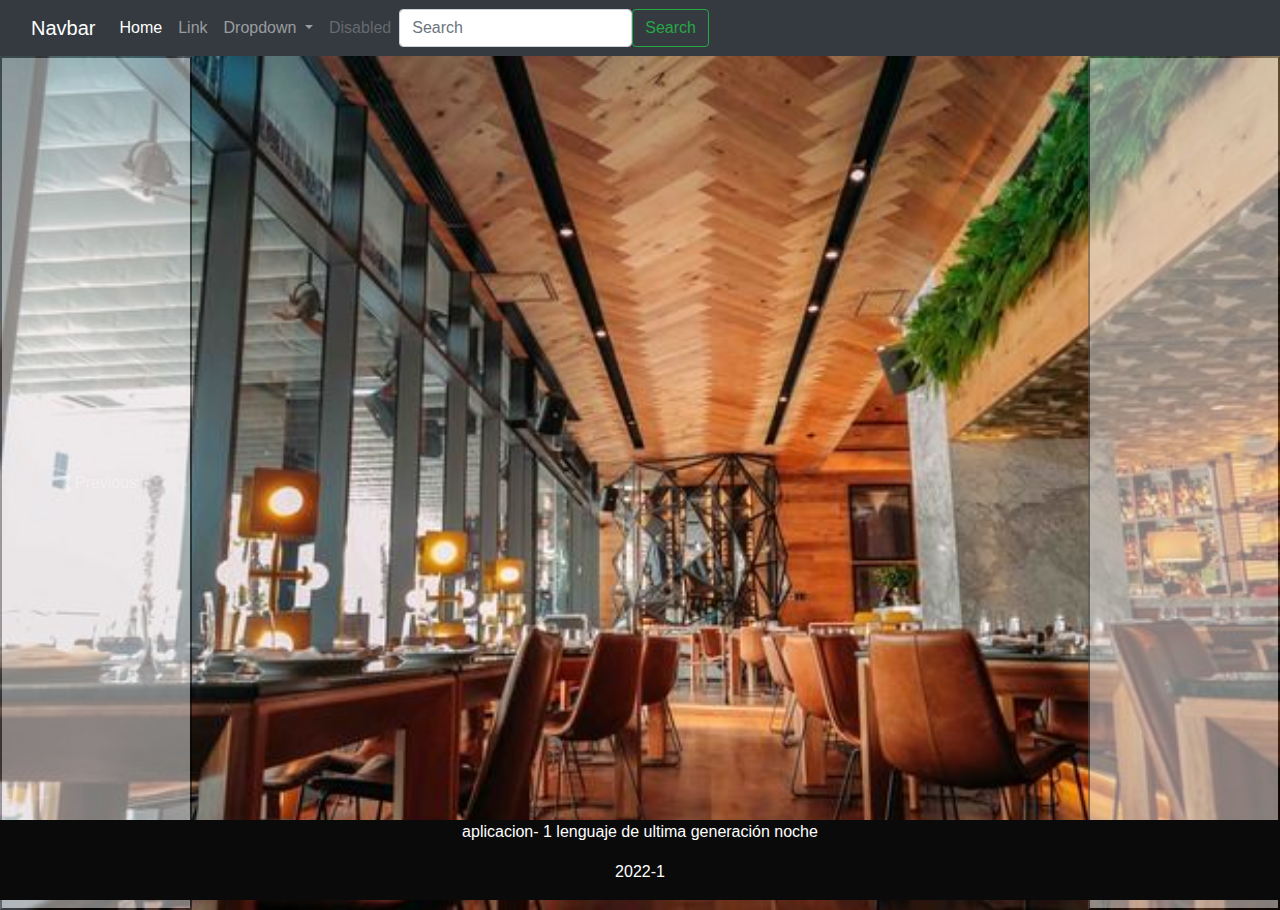
<file: index.html>
<!DOCTYPE html>
<html lang="en">
<head>
    <meta charset="UTF-8">
    <meta http-equiv="X-UA-Compatible" content="IE=edge">
    <meta name="viewport" content="width=device-width, initial-scale=1.0">
    <link rel="stylesheet" href="https://cdn.jsdelivr.net/npm/bootstrap@4.0.0/dist/css/bootstrap.min.css" integrity="sha384-Gn5384xqQ1aoWXA+058RXPxPg6fy4IWvTNh0E263XmFcJlSAwiGgFAW/dAiS6JXm" crossorigin="anonymous">
    <script src="https://cdn.jsdelivr.net/npm/bootstrap@4.0.0/dist/js/bootstrap.min.js" integrity="sha384-JZR6Spejh4U02d8jOt6vLEHfe/JQGiRRSQQxSfFWpi1MquVdAyjUar5+76PVCmYl" crossorigin="anonymous"></script>
    <script src="https://code.jquery.com/jquery-3.2.1.slim.min.js" integrity="sha384-KJ3o2DKtIkvYIK3UENzmM7KCkRr/rE9/Qpg6aAZGJwFDMVNA/GpGFF93hXpG5KkN" crossorigin="anonymous"></script>
    <script src="https://cdn.jsdelivr.net/npm/popper.js@1.12.9/dist/umd/popper.min.js" integrity="sha384-ApNbgh9B+Y1QKtv3Rn7W3mgPxhU9K/ScQsAP7hUibX39j7fakFPskvXusvfa0b4Q" crossorigin="anonymous"></script>
    <link rel="stylesheet" href="CSS/CSS.CSS">
    <title>Aplicacion-1</title>
</head>
<body>
    <nav class="navbar navbar-expand-lg navbar-dark bg-dark">
        <div class="container-fluid">
          <a class="navbar-brand" href="#">Navbar</a>
          <button class="navbar-toggler" type="button" data-bs-toggle="collapse" data-bs-target="#navbarSupportedContent" aria-controls="navbarSupportedContent" aria-expanded="false" aria-label="Toggle navigation">
            <span class="navbar-toggler-icon"></span>
          </button>
          <div class="collapse navbar-collapse" id="navbarSupportedContent">
            <ul class="navbar-nav me-auto mb-2 mb-lg-0">
              <li class="nav-item">
                <a class="nav-link active" aria-current="page" href="#">Home</a>
              </li>
              <li class="nav-item">
                <a class="nav-link" href="#">Link</a>
              </li>
              <li class="nav-item dropdown">
                <a class="nav-link dropdown-toggle" href="#" id="navbarDropdown" role="button" data-bs-toggle="dropdown" aria-expanded="false">
                  Dropdown
                </a>
                <ul class="dropdown-menu" aria-labelledby="navbarDropdown">
                  <li><a class="dropdown-item" href="#">Action</a></li>
                  <li><a class="dropdown-item" href="#">Another action</a></li>
                  <li><hr class="dropdown-divider"></li>
                  <li><a class="dropdown-item" href="#">Something else here</a></li>
                </ul>
              </li>
              <li class="nav-item">
                <a class="nav-link disabled">Disabled</a>
              </li>
            </ul>
            <form class="d-flex">
              <input class="form-control me-2" type="search" placeholder="Search" aria-label="Search">
              <button class="btn btn-outline-success" type="submit">Search</button>
            </form>
          </div>
        </div>
      </nav>
      <!--carrusel-->
      <div id="carouselExampleControls" class="carousel slide" data-bs-ride="carousel">
        <div class="carousel-inner">
          <div class="carousel-item active">
            <img src="images/variante1/img1.jpeg" class="d-block w-100" alt="imagen1">
          </div>
          <div class="carousel-item">
            <img src="images/variante2/img2.jpg" class="d-block w-100" alt="imagen2">
          </div>
          <div class="carousel-item">
            <img src="images/variante3/img3.jpg" class="d-block w-100" alt="imagen3">
          </div>
        </div>
        <button class="carousel-control-prev" type="button" data-bs-target="#carouselExampleControls" data-bs-slide="prev">
          <span class="carousel-control-prev-icon" aria-hidden="true"></span>
          <span class="visually-hidden">Previous</span>
        </button>
        <button class="carousel-control-next" type="button" data-bs-target="#carouselExampleControls" data-bs-slide="next">
          <span class="carousel-control-next-icon" aria-hidden="true"></span>
          <span class="visually-hidden">Next</span>
        </button>
      </div>
      <div class="footer">
          <p>aplicacion- 1 lenguaje de ultima generación noche</p>
          <p>2022-1</p>

      </div>
</body>
</html>
</file>
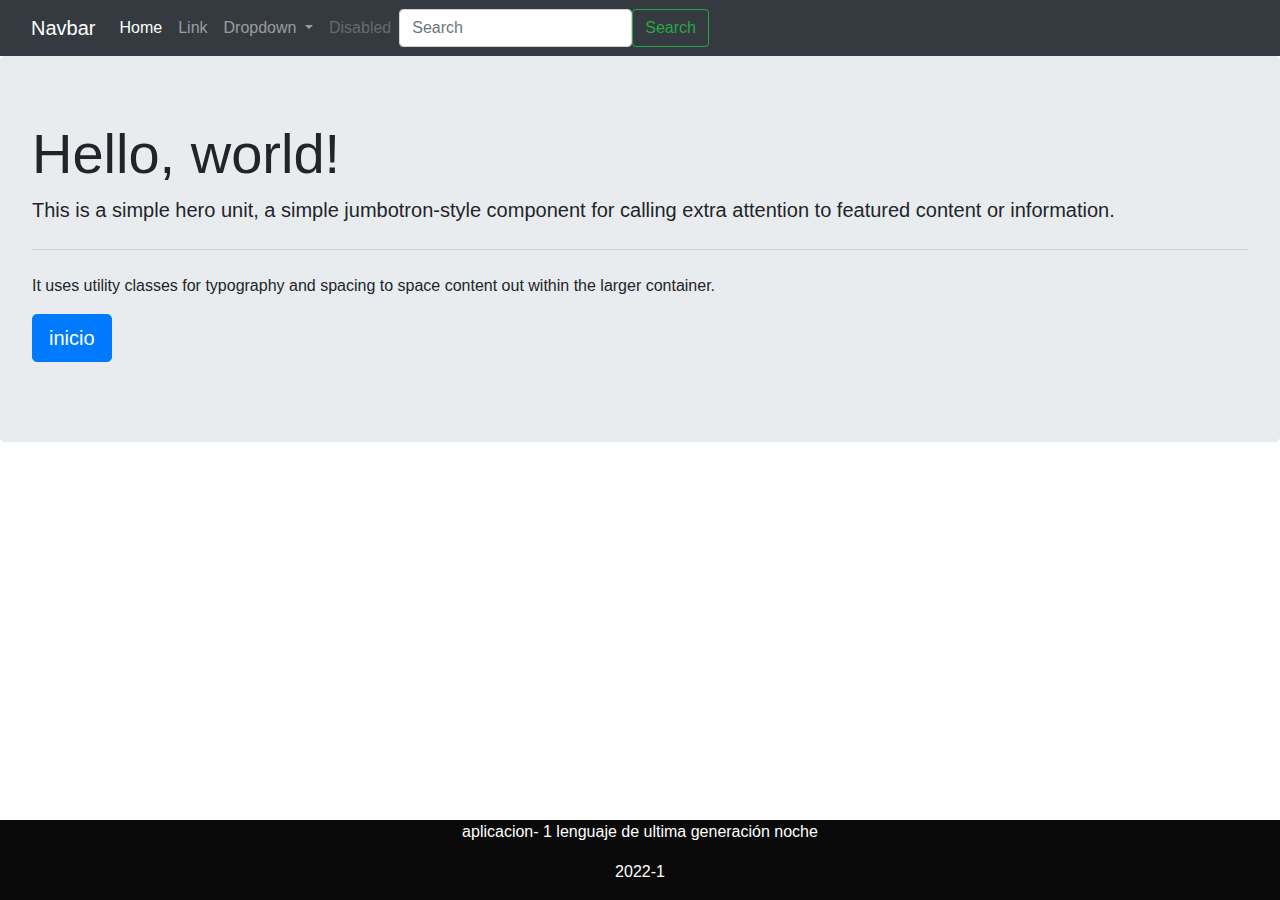
<file: index2.html>
<!DOCTYPE html>
<html lang="en">
<head>
    <meta charset="UTF-8">
    <meta http-equiv="X-UA-Compatible" content="IE=edge">
    <meta name="viewport" content="width=device-width, initial-scale=1.0">
    <link rel="stylesheet" href="https://cdn.jsdelivr.net/npm/bootstrap@4.0.0/dist/css/bootstrap.min.css" integrity="sha384-Gn5384xqQ1aoWXA+058RXPxPg6fy4IWvTNh0E263XmFcJlSAwiGgFAW/dAiS6JXm" crossorigin="anonymous">
    <script src="https://cdn.jsdelivr.net/npm/bootstrap@4.0.0/dist/js/bootstrap.min.js" integrity="sha384-JZR6Spejh4U02d8jOt6vLEHfe/JQGiRRSQQxSfFWpi1MquVdAyjUar5+76PVCmYl" crossorigin="anonymous"></script>
    <script src="https://code.jquery.com/jquery-3.2.1.slim.min.js" integrity="sha384-KJ3o2DKtIkvYIK3UENzmM7KCkRr/rE9/Qpg6aAZGJwFDMVNA/GpGFF93hXpG5KkN" crossorigin="anonymous"></script>
    <script src="https://cdn.jsdelivr.net/npm/popper.js@1.12.9/dist/umd/popper.min.js" integrity="sha384-ApNbgh9B+Y1QKtv3Rn7W3mgPxhU9K/ScQsAP7hUibX39j7fakFPskvXusvfa0b4Q" crossorigin="anonymous"></script>
    <link rel="stylesheet" href="CSS/CSS.CSS">
    <title>Aplicacion-1</title>
</head>
<body>
    <nav class="navbar navbar-expand-lg navbar-dark bg-dark">
        <div class="container-fluid">
          <a class="navbar-brand" href="#">Navbar</a>
          <button class="navbar-toggler" type="button" data-bs-toggle="collapse" data-bs-target="#navbarSupportedContent" aria-controls="navbarSupportedContent" aria-expanded="false" aria-label="Toggle navigation">
            <span class="navbar-toggler-icon"></span>
          </button>
          <div class="collapse navbar-collapse" id="navbarSupportedContent">
            <ul class="navbar-nav me-auto mb-2 mb-lg-0">
              <li class="nav-item">
                <a class="nav-link active" aria-current="page" href="#">Home</a>
              </li>
              <li class="nav-item">
                <a class="nav-link" href="#">Link</a>
              </li>
              <li class="nav-item dropdown">
                <a class="nav-link dropdown-toggle" href="#" id="navbarDropdown" role="button" data-bs-toggle="dropdown" aria-expanded="false">
                  Dropdown
                </a>
                <ul class="dropdown-menu" aria-labelledby="navbarDropdown">
                  <li><a class="dropdown-item" href="#">Action</a></li>
                  <li><a class="dropdown-item" href="#">Another action</a></li>
                  <li><hr class="dropdown-divider"></li>
                  <li><a class="dropdown-item" href="#">Something else here</a></li>
                </ul>
              </li>
              <li class="nav-item">
                <a class="nav-link disabled">Disabled</a>
              </li>
            </ul>
            <form class="d-flex">
              <input class="form-control me-2" type="search" placeholder="Search" aria-label="Search">
              <button class="btn btn-outline-success" type="submit">Search</button>
            </form>
          </div>
        </div>
      </nav>
      <!--jum-->
      <div class="jumbotron">
        <h1 class="display-4">Hello, world!</h1>
        <p class="lead">This is a simple hero unit, a simple jumbotron-style component for calling extra attention to featured content or information.</p>
        <hr class="my-4">
        <p>It uses utility classes for typography and spacing to space content out within the larger container.</p>
        <p class="lead">
          <a class="btn btn-primary btn-lg" href="index.html" role="button">inicio</a>
        </p>
      </div>
      <div class="footer">
          <p>aplicacion- 1 lenguaje de ultima generación noche</p>
          <p>2022-1</p>

      </div>
</body>
</html>
</file>
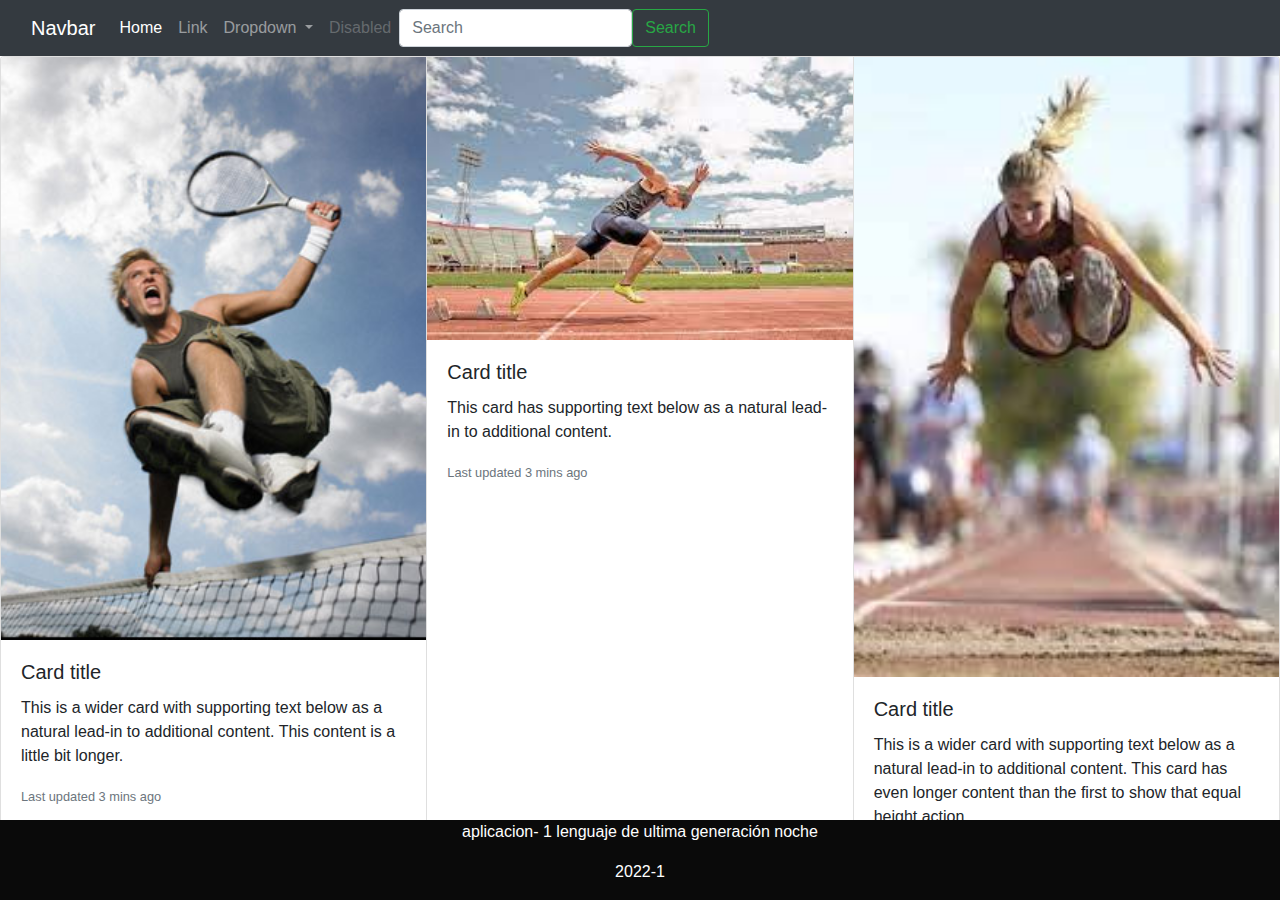
<file: index3.html>
<!DOCTYPE html>
<html lang="en">
<head>
    <meta charset="UTF-8">
    <meta http-equiv="X-UA-Compatible" content="IE=edge">
    <meta name="viewport" content="width=device-width, initial-scale=1.0">
    <link rel="stylesheet" href="https://cdn.jsdelivr.net/npm/bootstrap@4.0.0/dist/css/bootstrap.min.css" integrity="sha384-Gn5384xqQ1aoWXA+058RXPxPg6fy4IWvTNh0E263XmFcJlSAwiGgFAW/dAiS6JXm" crossorigin="anonymous">
    <script src="https://cdn.jsdelivr.net/npm/bootstrap@4.0.0/dist/js/bootstrap.min.js" integrity="sha384-JZR6Spejh4U02d8jOt6vLEHfe/JQGiRRSQQxSfFWpi1MquVdAyjUar5+76PVCmYl" crossorigin="anonymous"></script>
    <script src="https://code.jquery.com/jquery-3.2.1.slim.min.js" integrity="sha384-KJ3o2DKtIkvYIK3UENzmM7KCkRr/rE9/Qpg6aAZGJwFDMVNA/GpGFF93hXpG5KkN" crossorigin="anonymous"></script>
    <script src="https://cdn.jsdelivr.net/npm/popper.js@1.12.9/dist/umd/popper.min.js" integrity="sha384-ApNbgh9B+Y1QKtv3Rn7W3mgPxhU9K/ScQsAP7hUibX39j7fakFPskvXusvfa0b4Q" crossorigin="anonymous"></script>
    <link rel="stylesheet" href="CSS/CSS.CSS">
    <title>Aplicacion-1</title>
</head>
<body>
    <nav class="navbar navbar-expand-lg navbar-dark bg-dark">
        <div class="container-fluid">
          <a class="navbar-brand" href="#">Navbar</a>
          <button class="navbar-toggler" type="button" data-bs-toggle="collapse" data-bs-target="#navbarSupportedContent" aria-controls="navbarSupportedContent" aria-expanded="false" aria-label="Toggle navigation">
            <span class="navbar-toggler-icon"></span>
          </button>
          <div class="collapse navbar-collapse" id="navbarSupportedContent">
            <ul class="navbar-nav me-auto mb-2 mb-lg-0">
              <li class="nav-item">
                <a class="nav-link active" aria-current="page" href="#">Home</a>
              </li>
              <li class="nav-item">
                <a class="nav-link" href="#">Link</a>
              </li>
              <li class="nav-item dropdown">
                <a class="nav-link dropdown-toggle" href="#" id="navbarDropdown" role="button" data-bs-toggle="dropdown" aria-expanded="false">
                  Dropdown
                </a>
                <ul class="dropdown-menu" aria-labelledby="navbarDropdown">
                  <li><a class="dropdown-item" href="#">Action</a></li>
                  <li><a class="dropdown-item" href="#">Another action</a></li>
                  <li><hr class="dropdown-divider"></li>
                  <li><a class="dropdown-item" href="#">Something else here</a></li>
                </ul>
              </li>
              <li class="nav-item">
                <a class="nav-link disabled">Disabled</a>
              </li>
            </ul>
            <form class="d-flex">
              <input class="form-control me-2" type="search" placeholder="Search" aria-label="Search">
              <button class="btn btn-outline-success" type="submit">Search</button>
            </form>
          </div>
        </div>
      </nav>
      <!--cadas-->
      <div class="card-group">
        <div class="card">
          <img class="card-img-top" src="images/deportistas/1.png" alt="Card image cap">
          <div class="card-body">
            <h5 class="card-title">Card title</h5>
            <p class="card-text">This is a wider card with supporting text below as a natural lead-in to additional content. This content is a little bit longer.</p>
            <p class="card-text"><small class="text-muted">Last updated 3 mins ago</small></p>
          </div>
        </div>
        <div class="card">
          <img class="card-img-top" src="images/deportistas/2.jpg" alt="Card image cap">
          <div class="card-body">
            <h5 class="card-title">Card title</h5>
            <p class="card-text">This card has supporting text below as a natural lead-in to additional content.</p>
            <p class="card-text"><small class="text-muted">Last updated 3 mins ago</small></p>
          </div>
        </div>
        <div class="card">
          <img class="card-img-top" src="images/deportistas/3.jpg" alt="Card image cap">
          <div class="card-body">
            <h5 class="card-title">Card title</h5>
            <p class="card-text">This is a wider card with supporting text below as a natural lead-in to additional content. This card has even longer content than the first to show that equal height action.</p>
            <p class="card-text"><small class="text-muted">Last updated 3 mins ago</small></p>
          </div>
        </div>
      </div>
      <div class="footer">
          <p>aplicacion- 1 lenguaje de ultima generación noche</p>
          <p>2022-1</p>

      </div>
</body>
</html>
</file>
<file: CSS/CSS.CSS>
.footer {
    position: fixed;
    left: 0;
    bottom: 0;
    width: 100%;
    background-color: rgb(10, 10, 10);
    color: white;
    text-align: center;
  }
</file>
